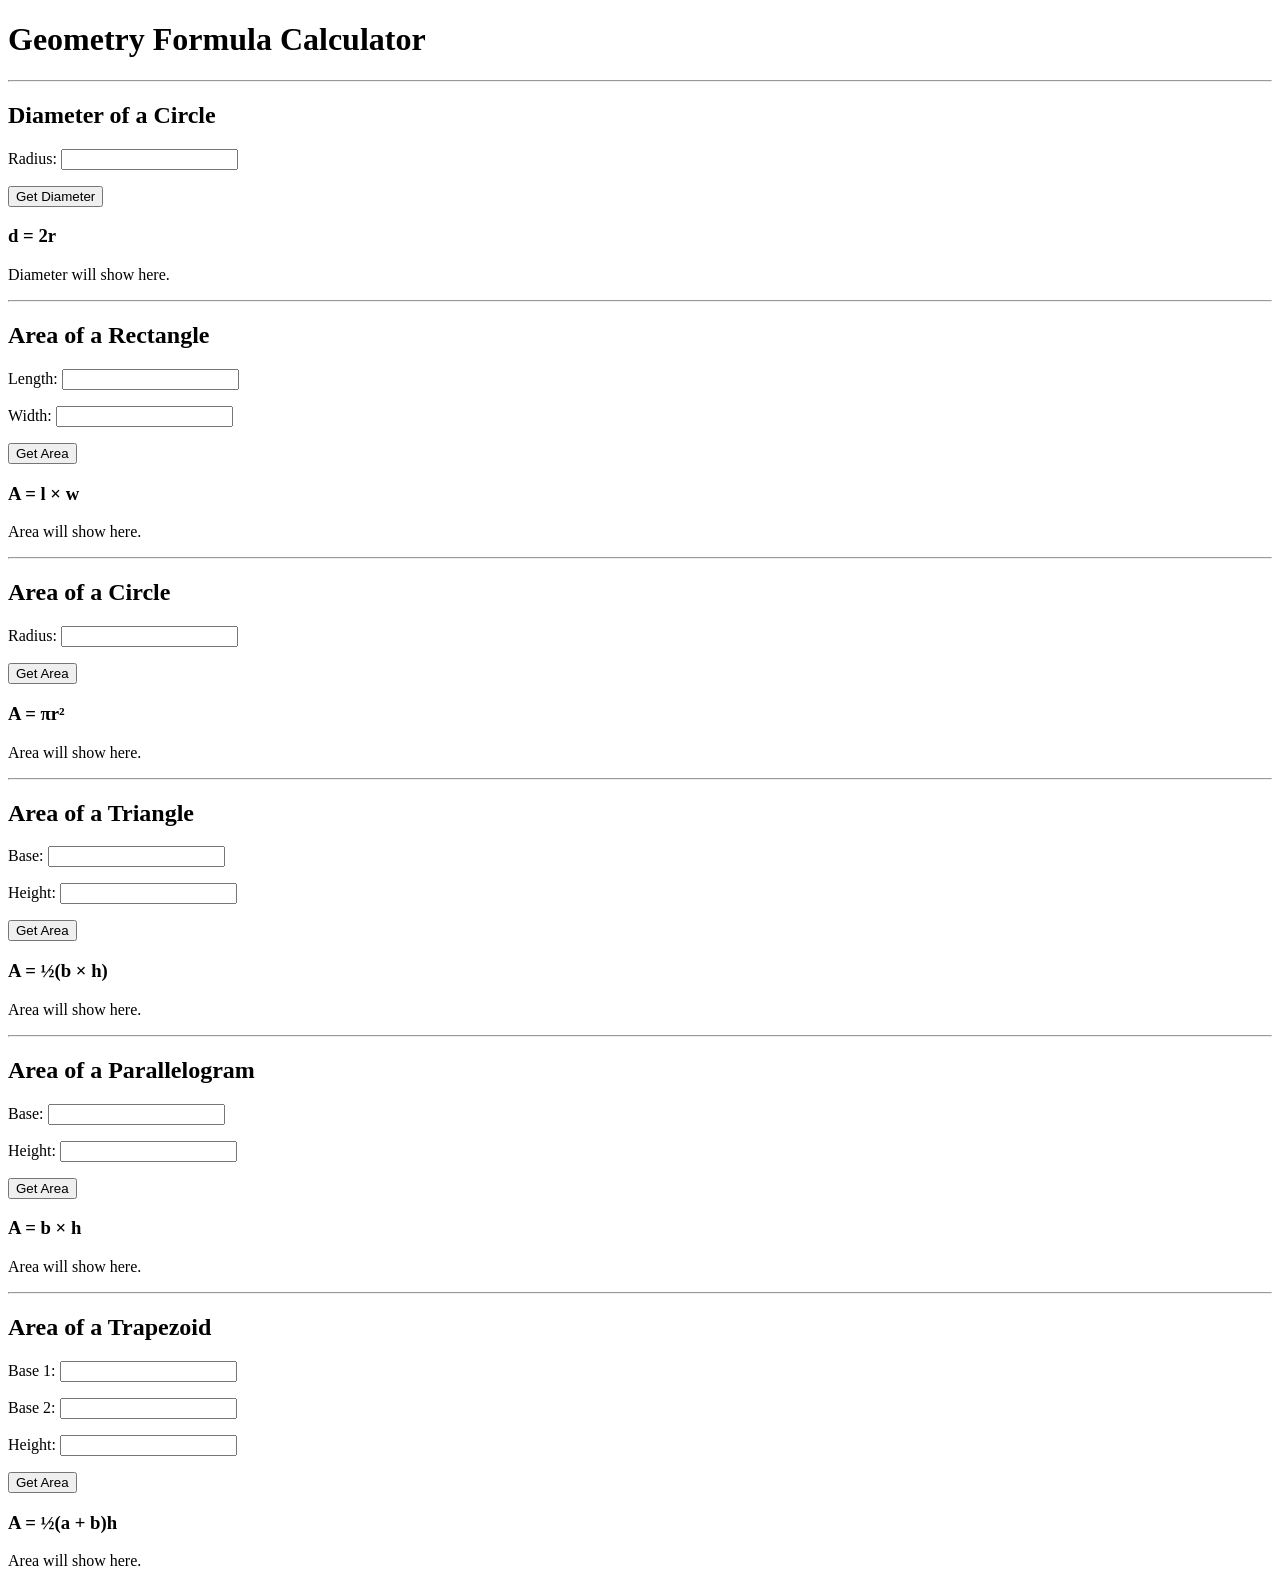
<file: geometry formulas calculator.html>
<!DOCTYPE html>
<html>
<head>
    <title>Geometry Formulas Calculator</title>

    <script>
        // Diameter
        function getDiameter() {
            let radius = document.getElementById("radiusInput").value;
            let diameter = 2 * radius;
            document.getElementById("demo").innerHTML = "Diameter = " + diameter;
        }

        // Rectangle
        function getRectangleArea() {
            let length = document.getElementById("length").value;
            let width = document.getElementById("width").value;
            let area = length * width;
            document.getElementById("rectangleDemo").innerHTML = "Area = " + area;
        }

        // Circle
        function getCircleArea() {
            let radius = document.getElementById("circleRadius").value;
            let area = Math.PI * radius * radius;
            document.getElementById("circleDemo").innerHTML = "Area = " + area.toFixed(2);
        }

        // Triangle
        function getTriangleArea() {
            let base = document.getElementById("base").value;
            let height = document.getElementById("triangleHeight").value;
            let area = (base * height) / 2;
            document.getElementById("triangleDemo").innerHTML = "Area = " + area;
        }

        // Parallelogram
        function getParallelogramArea() {
            let base = document.getElementById("paraBase").value;
            let height = document.getElementById("paraHeight").value;
            let area = base * height;
            document.getElementById("parallelogramDemo").innerHTML = "Area = " + area;
        }

        // Trapezoid
        function getTrapezoidArea() {
            let a = Number(document.getElementById("base1").value);
            let b = Number(document.getElementById("base2").value);
            let h = Number(document.getElementById("trapHeight").value);

            let area = ((a + b) * h) / 2;
            document.getElementById("trapezoidDemo").innerHTML = "Area = " + area;
        }
    </script>
</head>

<body>

    <h1>Geometry Formula Calculator</h1>

    <hr>

    <h2>Diameter of a Circle</h2>
    <p>Radius:
        <input type="text" id="radiusInput">
    </p>
    <button onclick="getDiameter()">Get Diameter</button>
    <h3>d = 2r</h3>
    <p id="demo">Diameter will show here.</p> 

    <hr>

    <h2>Area of a Rectangle</h2>
    <p>Length:
        <input type="text" id="length">
    </p>

    <p>Width:
        <input type="text" id="width">
    </p>

    <button onclick="getRectangleArea()">Get Area</button>

    <h3>A = l × w</h3>

    <p id="rectangleDemo">Area will show here.</p>

    <hr>

    <h2>Area of a Circle</h2>
    <p>Radius:
        <input type="text" id="circleRadius">
    </p>

    <button onclick="getCircleArea()">Get Area</button>

    <h3>A = πr²</h3>

    <p id="circleDemo">Area will show here.</p>

    <hr>

    <h2>Area of a Triangle</h2>

    <p>Base:
        <input type="text" id="base">
    </p>

    <p>Height:
        <input type="text" id="triangleHeight">
    </p>

    <button onclick="getTriangleArea()">Get Area</button>

    <h3>A = ½(b × h)</h3>

    <p id="triangleDemo">Area will show here.</p>

    <hr>

    <h2>Area of a Parallelogram</h2>

    <p>Base:
        <input type="text" id="paraBase">
    </p>

    <p>Height:
        <input type="text" id="paraHeight">
    </p>

    <button onclick="getParallelogramArea()">Get Area</button>

    <h3>A = b × h</h3>

    <p id="parallelogramDemo">Area will show here.</p>

    <hr>

    <h2>Area of a Trapezoid</h2>

    <p>Base 1:
        <input type="text" id="base1">
    </p>

    <p>Base 2:
        <input type="text" id="base2">
    </p>

    <p>Height:
        <input type="text" id="trapHeight">
    </p>

    <button onclick="getTrapezoidArea()">Get Area</button>

    <h3>A = ½(a + b)h</h3>

    <p id="trapezoidDemo">Area will show here.</p>

</body>
</html>
</file>
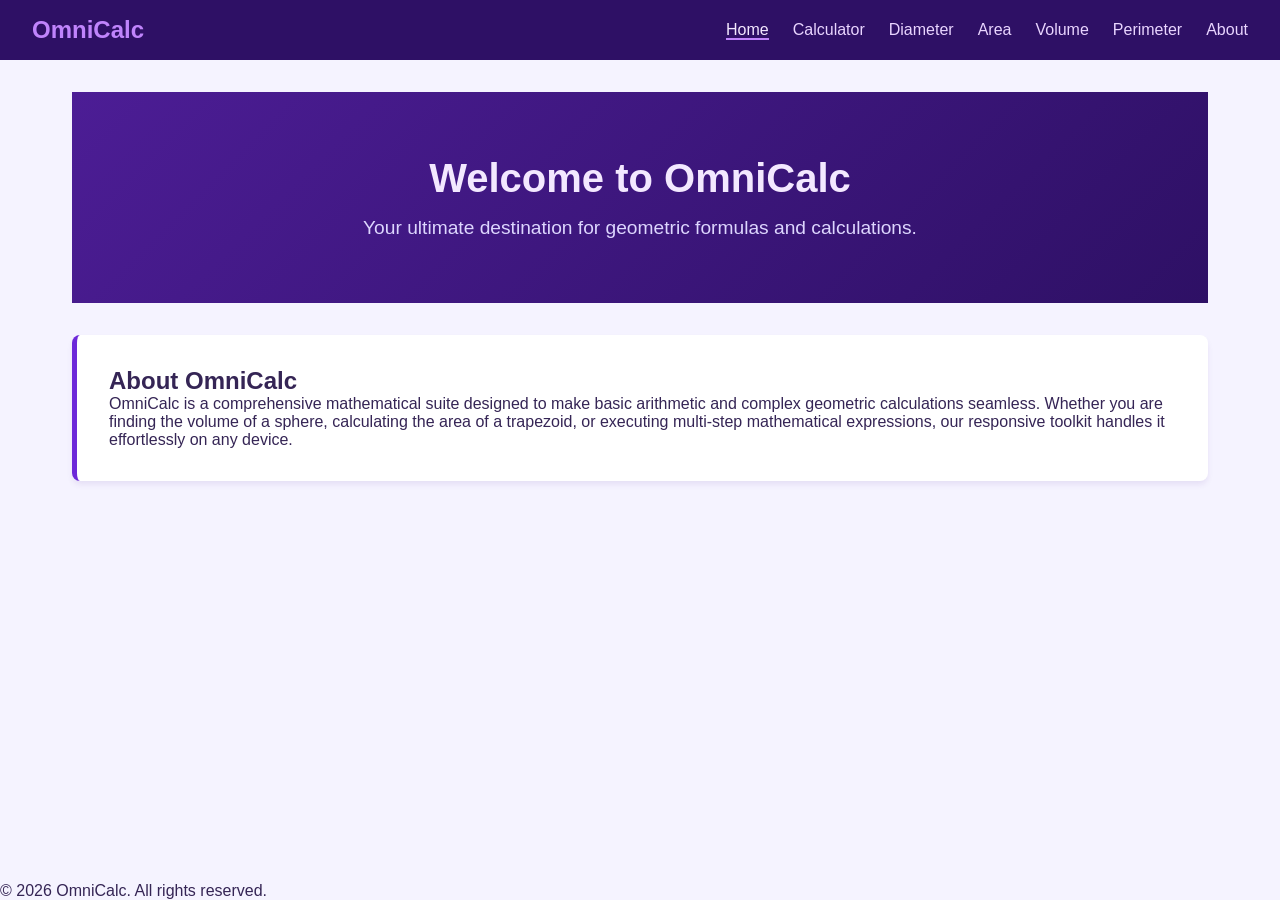
<file: JAVA SCRIPT/OmniCalc.html>
<!DOCTYPE html>
<html lang="en">
<head>
    <meta charset="UTF-8">
    <meta name="viewport" content="width=device-width, initial-scale=1.0">
    <title>OmniCalc - Home</title>
    <link rel="stylesheet" href="OmniCalcStyle.css">
</head>
<body>
    <header>
        <nav class="navbar">
            <div class="logo">OmniCalc</div>
            <ul class="nav-links">
                <li><a href="index.html" class="active">Home</a></li>
                <li><a href="calculator.html">Calculator</a></li>
                <li><a href="diameter.html">Diameter</a></li>
                <li><a href="area.html">Area</a></li>
                <li><a href="volume.html">Volume</a></li>
                <li><a href="perimeter.html">Perimeter</a></li>
                <li><a href="about.html">About</a></li>
            </ul>
        </nav>
    </header>

    <main>
        <section class="banner">
            <div class="banner-content">
                <h1>Welcome to OmniCalc</h1>
                <p>Your ultimate destination for geometric formulas and calculations.</p>
            </div>
        </section>

        <section class="intro-section">
            <h2>About OmniCalc</h2>
            <p>OmniCalc is a comprehensive mathematical suite designed to make basic arithmetic and complex geometric calculations seamless. Whether you are finding the volume of a sphere, calculating the area of a trapezoid, or executing multi-step mathematical expressions, our responsive toolkit handles it effortlessly on any device.</p>
        </section>
    </main>

    <footer>
        <p>&copy; 2026 OmniCalc. All rights reserved.</p>
    </footer>
</body>
</html>
</file>
<file: JAVA SCRIPT/OmniCalcStyle.css>
/* Core Styling Reset */
* {
    margin: 0;
    padding: 0;
    box-sizing: border-box;
    font-family: 'Segoe UI', Tahoma, Geneva, Verdana, sans-serif;
}

body {
    background-color: #f5f3ff; /* Very soft lavender background */
    color: #352555; /* Deep purple-tinted text */
    display: flex;
    flex-direction: column;
    min-height: 100vh;
}

/* Navigation Menu */
.navbar {
    background-color: #2e1065; /* Deep royal purple */
    padding: 1rem 2rem;
    display: flex;
    justify-content: space-between;
    align-items: center;
    flex-wrap: wrap;
}

.navbar .logo {
    color: #c084fc; /* Bright lavender/purple logo */
    font-size: 1.5rem;
    font-weight: bold;
   
.navbar {
    align-items: center;
}
}

.nav-links {
    display: flex;
    list-style: none;
    gap: 1.5rem;
}

.nav-links a {
    color: #e9d5ff; /* Light purple links */
    text-decoration: none;
    font-weight: 500;
    transition: color 0.3s;
}

.nav-links a:hover, .nav-links a.active {
    color: #f3e8ff; /* White-purple glow on hover */
    border-bottom: 2px solid #c084fc;
}

/* Banner Component */
.banner {
    background: linear-gradient(135deg, #4c1d95 0%, #2e1065 100%); /* Rich purple gradient */
    color: white;
    padding: 4rem 2rem;
    text-align: center;
}

.banner h1 {
    font-size: 2.5rem;
    margin-bottom: 1rem;
    color: #f3e8ff;
}

.banner p {
    font-size: 1.2rem;
    color: #ddd6fe; /* Muted soft purple */
}

/* Main Layout Setup */
main {
    flex: 1;
    padding: 2rem;
    max-width: 1200px;
    width: 100%;
    margin: 0 auto;
}

.intro-section {
    background: rgb(255, 255, 255);
    padding: 2rem;
    border-radius: 8px;
    margin-top: 2rem;
    box-shadow: 0 4px 6px -1px rgba(76, 29, 149, 0.1); /* Subtle purple tint shadow */
    border-left: 5px solid #6d28d9;
}

/* Grid Layout for Shape Tool Cards */
.grid-container {
    display: grid;
    grid-template-columns: repeat(auto-fit, minmax(280px, 1fr));
    gap: 1.5rem;
    padding: 2rem;
    max-width: 1200px;
    width: 100%;
    margin: 0 auto;
}

.grid-container h2 {
    grid-column: 1 / -1;
    color: #2e1065;
    border-bottom: 2px solid #e9d5ff;
    padding-bottom: 0.5rem;
}

/* Cards Design pattern */
.calc-card {
    background: white;
    padding: 1.5rem;
    border-radius: 8px;
    box-shadow: 0 4px 6px -1px rgba(76, 29, 149, 0.05);
    display: flex;
    flex-direction: column;
    gap: 0.75rem;
    border: 1px solid #f3e8ff;
}

.calc-card h3 {
    color: #4c1d95;
}

.formula {
    font-style: italic;
    color: #5b21b6;
    font-size: 0.9rem;
    background: #f5f3ff;
    padding: 0.25rem 0.5rem;
    border-left: 3px solid #a855f7;
}

input[type="number"], input[type="text"] {
    width: 100%;
    padding: 0.5rem;
    border: 1px solid #ddd6fe;
    border-radius: 4px;
    font-size: 1rem;
    background-color: #faf5ff;
}

input[type="number"]:focus, input[type="text"]:focus {
    outline: 2px solid #a855f7;
    background-color: #fff;
}

button {
    background: #7c3aed; /* Vibrant medium purple */
    color: white;
    border: none;
    padding: 0.6rem;
    border-radius: 4px;
    font-weight: 600;
    cursor: pointer;
    transition: background 0.2s;
}

button:hover {
    background: #6d28d9; /* Darker purple on hover */
}

.output {
    font-weight: bold;
    color: #2e1065;
    margin-top: 0.5rem;
}

/* Standard Calculator Unique Page Styles */
.calc-container {
    display: flex;
    flex-direction: column;
    align-items: center;
}

.standard-calc {
    background: #2e1065; /* Deep purple background */
    padding: 1.5rem;
    border-radius: 12px;
    width: 100%;
    max-width: 350px;
    box-shadow: 0 10px 15px -3px rgba(46, 16, 101, 0.4);
}

#calc-display {
    background: #1e1b4b; /* Dark indigo display */
    color: #c084fc; /* Lavender numbers */
    border: none;
    text-align: right;
    font-size: 1.5rem;
    padding: 1rem;
    margin-bottom: 1rem;
    border-radius: 6px;
}

.calc-buttons {
    display: grid;
    grid-template-columns: repeat(4, 1fr);
    gap: 0.5rem;
}

.calc-buttons button {
    background: #4c1d95;
    font-size: 1.2rem;
    padding: 1rem;
}

.calc-buttons button:hover {
    background: #5b21b6;
}

.calc-buttons .btn-clear {
    background: #b91c1c; /* Crimson for clear */
}
.calc-buttons .btn-clear:hover {
    background: #991b1b;
}

.calc-buttons .btn-equal {
    background: #9333ea; /* Bright purple for equal sign */
}
.calc-buttons .btn-equal:hover {
    background: #7e22ce;
}

.calc-buttons .btn-wide {
    grid-column: span 2;
    font-size: 1rem;
}

/* About Page Styles */
.about-container {
    display: flex;
    justify-content: center;
    align-items: center;
    padding: 2rem;
}

.profile-card {
    background: white;
    padding: 2.5rem;
    border-radius: 8px;
    max-width: 600px;
    width: 100%;
    box-shadow: 0 4px 6px -1px rgba(76, 29, 149, 0.1);
    text-align: center;
    border-top: 6px solid #7c3aed;
}

.profile-img {
    width: 150px;
    height: 150px;
    border-radius: 50%;
    object-fit: cover;
    margin-bottom: 1rem;
    border: 4px solid #a855f7;
}

.meta-info {
    color: #6b21a8;
    font-weight: 500;
    margin-bottom: 1rem;
}

.profile-card h3 {
    text-align: left;
    margin-top: 1.5rem;
    color: #2e1065;
}

.profile-card p {
    text-align: left;
    color: #4c1d95;
    line-height: 1.6;
    margin-top: 0.5rem;
}

.skills-list {
    text-align: left;
    margin-left: 1.5rem;
    color: #4c1d95;
    margin-top: 0.5rem;
}

hr {
    border: 0;
    height: 1px;
    background: #e9d5ff;
    margin: 1rem 0;
}

/* Footer Section */
footer {
    background-color: #
</file>
